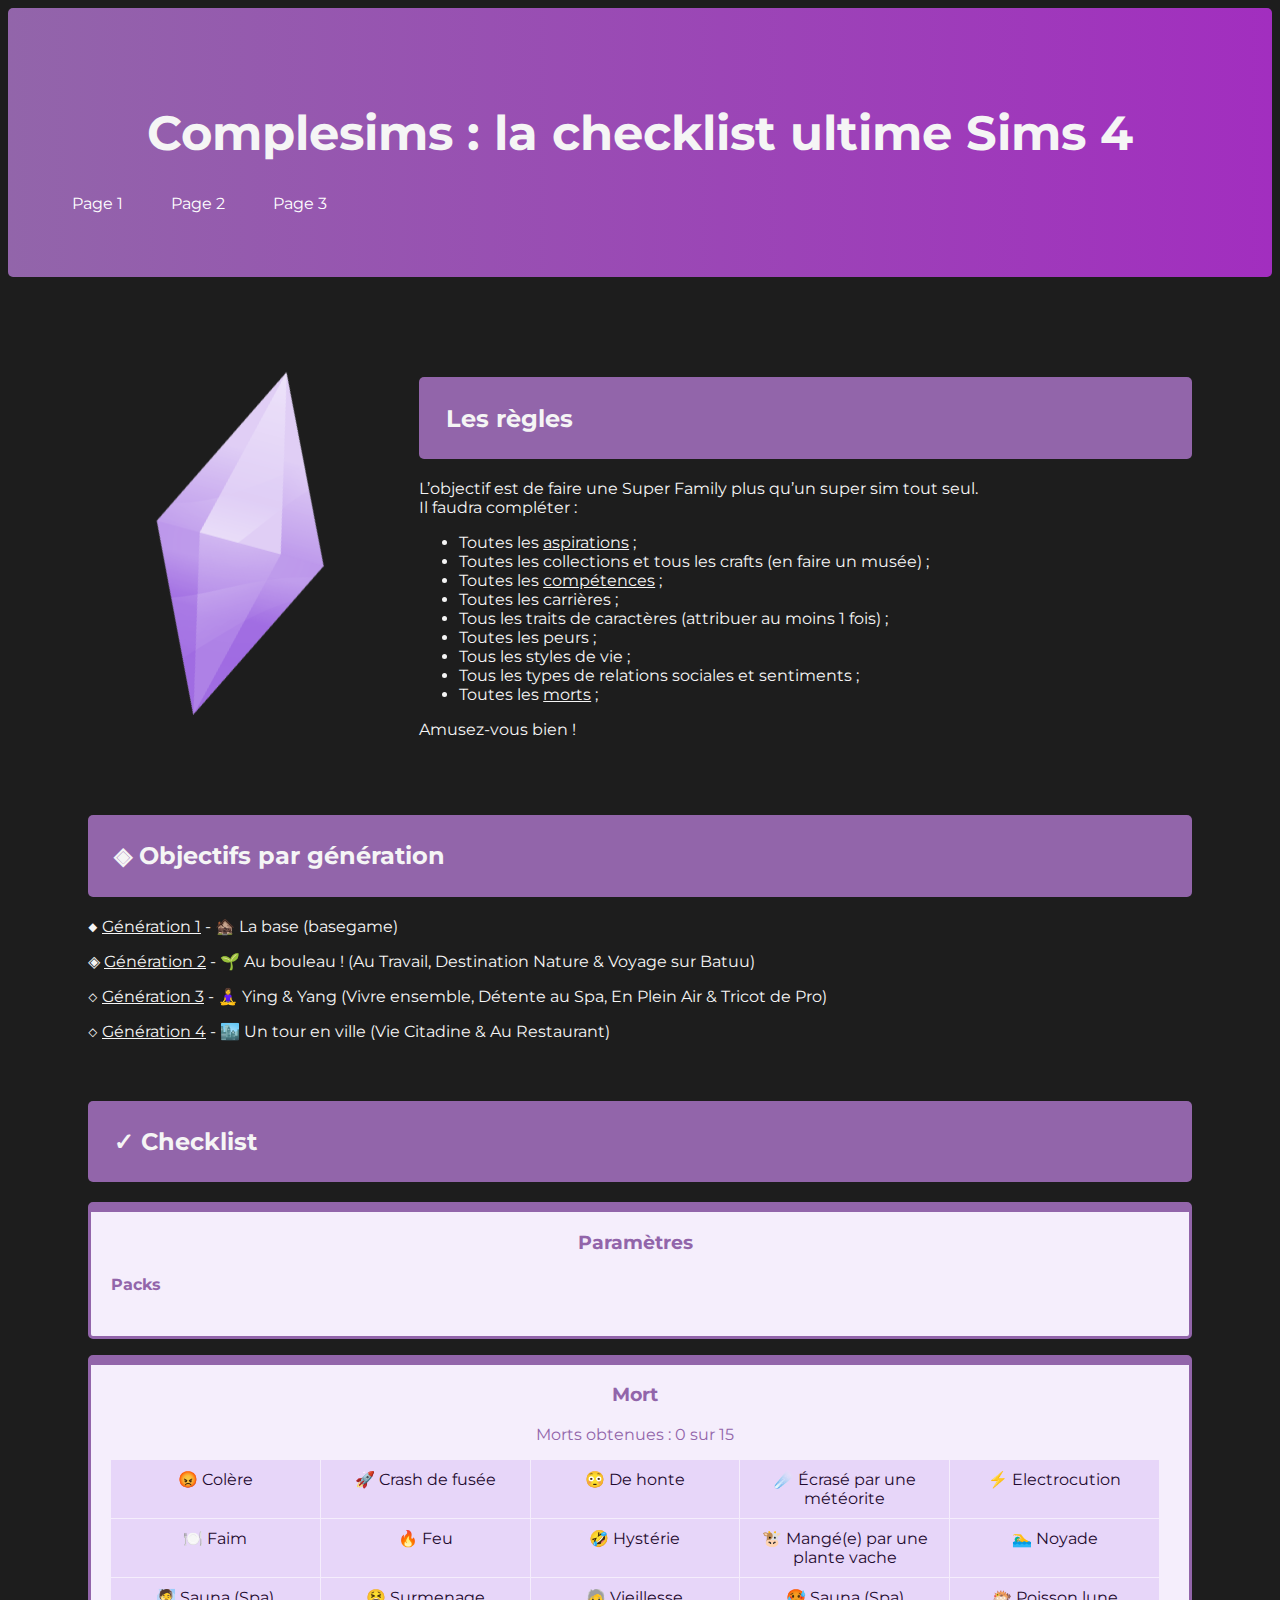
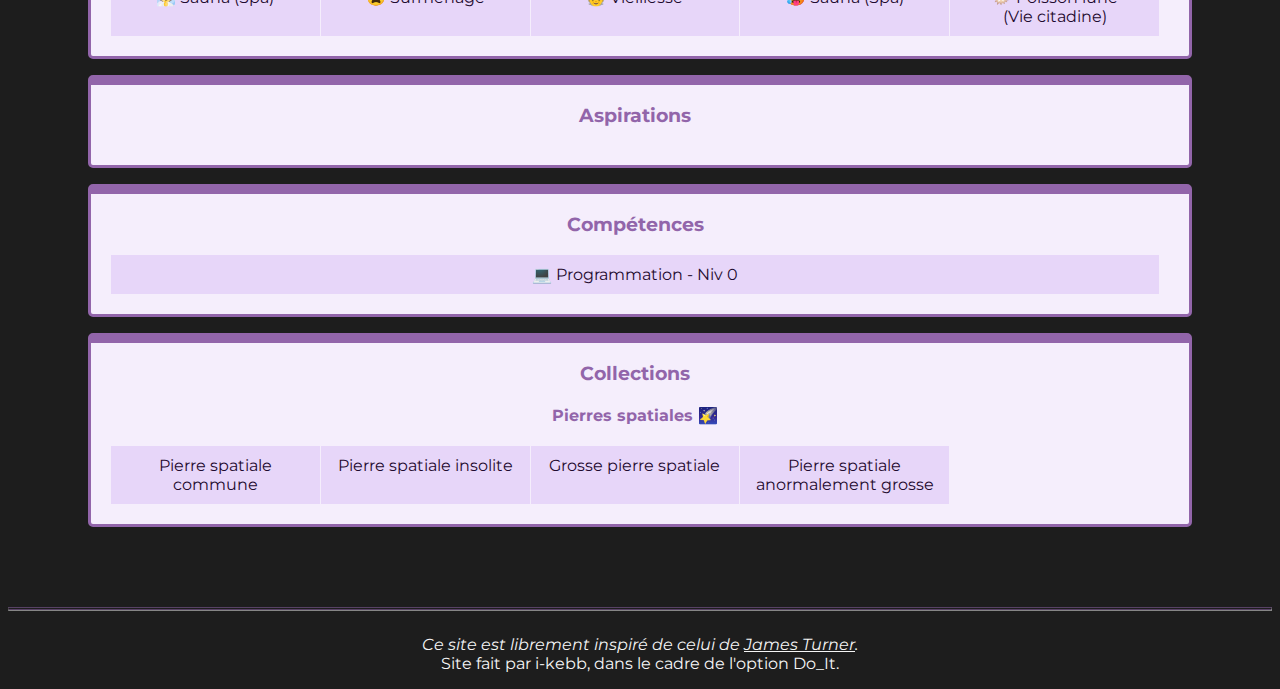
<file: index.html>
<!DOCTYPE html>
<html lang="fr">
    <head>
        <meta charset="utf-8">
        <link href="style.css" rel="stylesheet">
        <title>Checklist Complesims - Sims 4</title>
        <link rel="preconnect" href="https://fonts.googleapis.com">
        <link rel="preconnect" href="https://fonts.gstatic.com" crossorigin>
        <link href="https://fonts.googleapis.com/css2?family=Montserrat:ital,wght@0,100..900;1,100..900&display=swap" rel="stylesheet">
        <link rel="icon" type="image/png" href=".\img\icone.png">
        <meta name="viewport" content="width=device-width, initial-scale=1.0">
        <script src="scripts/script.js" defer></script>
        <!-- Cette page est réalisée dans le cadre d'un projet d'études (POK1). -->
    </head>
    
    <body>
        <header>
            <div class="banniere">
                <h1>Complesims : la checklist ultime Sims 4</h1>
                <nav>
                    <a href="#">Page 1</a>
                    <a href="#">Page 2</a>
                    <a href="#">Page 3</a>
                </nav>
            </div>
        </header>
        <main>
            <section>
                <!-- Ajouter le menu vers les autres pages du site. -->
                 <div style="display: flex; flex-direction:row-reverse;">
                    <div style="width: 70%;">
                        <h2>Les règles</h2>
                        <p>L’objectif est de faire une Super Family plus qu’un super sim tout seul. <br> Il faudra compléter :</p>
                        <ul>
                            <!-- Il faudra revenir faire une ancre qui renvoie aux bonnes sections, pour que la liste serve aussi de sommaire. -->
                            <li>Toutes les <a href="#aspirations">aspirations</a> ;</li>
                            <li>Toutes les collections et tous les crafts (en faire un musée) ;</li>
                            <li>Toutes les <a href="#comptences">compétences</a> ;</li>
                            <li>Toutes les carrières ;</li>
                            <li>Tous les traits de caractères (attribuer au moins 1 fois) ;</li>
                            <li>Toutes les peurs ;</li>
                            <li>Tous les styles de vie ;</li>
                            <li>Tous les types de relations sociales et sentiments ;</li>
                            <li>Toutes les <a href="#mort">morts</a> ;</li>
                        </ul>
                        <p>Amusez-vous bien !</p>
                    </div>
                    <div style="width: 25%;"><img src=".\img\sims4.png" alt="Affiche Sims 4" height="380p" style="align-items: center; rotate : 15deg;"></div>
                </div>
            </section>
            <section>
                <h2>◈ Objectifs par génération</h2>
                <p>◆ <a href="#" target="_self">Génération 1</a> - 🏚️ La base (basegame)</p>
                <p>◈ <a href="#" target="_self">Génération 2</a> - 🌱 Au bouleau ! (Au Travail, Destination Nature & Voyage sur Batuu)</p>
                <p>◇ <a href="#" target="_self">Génération 3</a> - 🧘‍♀️ Ying & Yang (Vivre ensemble, Détente au Spa, En Plein Air & Tricot de Pro) </p>
                <p>◇ <a href="#" target="_self">Génération 4</a> - 🏙️ Un tour en ville (Vie Citadine & Au Restaurant)</p>           
            </section>
            <section>
                <h2>✓ Checklist</h2>
                <div class="checklist">
                    <div id="filters">
                        <h3>Paramètres</h3>
                        <h4>Packs</h4>
                    </div>
                </div>
                <div class="checklist">
                    <details open id="mort">
                        <summary style="display: block;">
                            <div>
                                <h3>Mort</h3>
                                <div id="totalMort" style="margin-bottom: 1em;"></div>
                            </div>
                        </summary>
                        <!--- Sélection simple de la checklist + Ajout possible : étiquette pour comprendre comment compléter la mort -->
                        <div class="conteneur">
                            <div id="mort_01" class="box">😡 Colère</div>
                            <div id="mort_02" class="box">🚀 Crash de fusée</div>
                            <div id="mort_03" class="box">😳 De honte</div>
                            <div id="mort_04" class="box">☄️ Écrasé par une météorite</div>
                            <div id="mort_05" class="box">⚡ Electrocution</div>
                            <div id="mort_06" class="box">🍽️ Faim</div>
                            <div id="mort_07" class="box">🔥 Feu</div>
                            <div id="mort_08" class="box">🤣 Hystérie</div>
                            <div id="mort_09" class="box">🐮 Mangé(e) par une <br> plante vache</div>
                            <div id="mort_10" class="box">🏊‍♂️ Noyade</div>
                            <div id="mort_11" class="box">🧖 Sauna (Spa)</div>
                            <div id="mort_12" class="box">😫 Surmenage</div>
                            <div id="mort_13" class="box">🧓 Vieillesse</div>
                            <div id="mort_14" class="box">🥵 Sauna (Spa)</div>
                            <div id="mort_15" class="box">🐡 Poisson lune <br>(Vie citadine)</div>
                        </div>
                    </details>
                </div>
                <div class="checklist">
                    <h3>Aspirations</h3>
                    <!--- affichage par catégorie puis checklist simple -->
                </div>
                <div class="checklist">
                    <h3>Compétences</h3>
                    <!--- affichage jauge d'avancement par compétences (niveau 1, 2.. etc jusqu'à 10) -->
                    <div id="compt_01" class="box_competences">💻 Programmation - Niv</div>
                </div>
                <div class="checklist">
                    <h3>Collections</h3>
                    <details open id="collectPS">
                        <summary style="display: block;"><h4 open>Pierres spatiales 🌠</h4></summary>
                        <div class="conteneur">
                            <div id="collectPS_01" class="box_collPS"><a title="Via l'exploration en fusée" class="tooltip">Pierre spatiale commune</a></div>
                            <div id="collectPS_02" class="box_collPS"><a title="Via l'exploration en fusée" class="tooltip">Pierre spatiale insolite</a></div>
                            <div id="collectPS_03" class="box_collPS"><a title="Via l'exploration en fusée" class="tooltip">Grosse pierre spatiale</a></div>
                            <div id="collectPS_04" class="box_collPS"><a title="Via l'exploration en fusée" class="tooltip">Pierre spatiale anormalement grosse</a></div>
                        </div>
                    </details>
                    <!--- similaire à aspirations + étiquette pour dire comment la remplir -->
                </div>
            </section>
        </main>
        <footer>
            <hr class="solid">
            <p style="text-align: center; margin-top: 1.5em;"> <i>Ce site est librement inspiré de celui de <a href="https://jamesturner.yt/supersim/tracker">James Turner</a>.</i>
            <br>Site fait par i-kebb, dans le cadre de l'option Do_It.</p>
        </footer>
    </body>
</html>
</file>
<file: style.css>
body {
    background-color: #1d1d1d;
}

h1,h2,h4,h5,h6,p,a,li,div{
    color: whitesmoke;
    font-family: 'Montserrat', sans-serif;
}

h1{
    text-align: center;
    color: whitesmoke;
    font-size: 3em;
}

h2{
    background-color: #9265aa;
    color: whitesmoke;
    padding: 1.1em;
    border-radius: 5px;
}

h2.center{
    text-align: center;
}

summary,h3,#totalMort{
    color: #9265aa;
    text-align: center;
}

summary:hover,h3:hover{
    color: rgb(219, 188, 252);
}

a:hover,h4{
    color: #9265aa;
}

.banniere{
    background: linear-gradient(90deg, #9265aa, #a22ebf);
    border-radius: 5px;
    padding: 4em;
    position: relative;
    top: 0px;
    left: 0px;
}

nav{
    display: flex;
    flex-direction: row;
    gap: 3em;
}

nav a{
    color :#ffffff;
    text-decoration:none;
}

nav a:hover{
    color :#ffffff;
    font-weight: bold;
    text-decoration:none;
}

main{
    margin : 5em;
}

section{
    margin-top: 60px;
    margin-bottom: 60px;
}

.regles-left{
    float:left;
    width:70%;
    margin-top: 2em;
 }
 
.regles-right{
     float:right;
     width:25%;
     margin-top: 3em;
}

.checklist{
    border-radius: 5px;
    border-color: #9265aa;
    border: 3px #9265aa solid;
    border-top: 10px #9265aa solid;
    background-color: rgb(245, 238, 252);
    padding-left: 20px;
    padding-right: 30px;
    padding-bottom: 20px;
    margin-top: 1em;
}

.checklist:hover{
    border-top: 25px #9265aa solid;
}

.conteneur {
    display: grid;
    grid-template-columns: 1fr 1fr 1fr 1fr 1fr;
    gap: 1px;
    row-gap: 1px;
}

.box, .box_collPS, .box_competences {
    height: 1fr;
    background-color: rgb(231, 214, 249);
    padding: 10px;
    color: rgb(31, 10, 47);
    text-align: center;
}

.box:hover, .box_collPS:hover, .box_competences:hover {
    border-style: solid;
    border-color: rgb(219, 188, 252);
}

.box_checked, .box_collPS_checked, .box_competences_checked {
    height: 1fr;
    background-color: rgb(219, 188, 252);
    padding: 10px;
    color: rgb(31, 10, 47);
    text-align: center;
}

.box_checked:hover, .box_collPS_checked:hover, .box_competences_checked:hover{
    border-style: solid;
    border-color: #9265aa;
}

hr.solid {
    border-top: 3px double #9265aa;
    opacity: 50%;
}

.tooltip{
    display: inline;
    position: relative;
    color: rgb(31, 10, 47);
    }
.tooltip:hover:after{
    border-color: #1d1d1d;
    border-radius: 5px;
    bottom: 26px;
    content: attr(title);
    left: 20%;
    padding: 5px 15px;
    position: absolute;
    z-index: 98;
    width: 220px;
    }
.tooltip:hover:before{
    border: solid;
    border-color: #9265aa transparent;
    border-width: 6px 6px 0 6px;
    bottom: 20px;
    content: "";
    left: 50%;
    position: absolute;
    z-index: 99;
    }

/*rgb(219, 188, 252)*/
</file>
